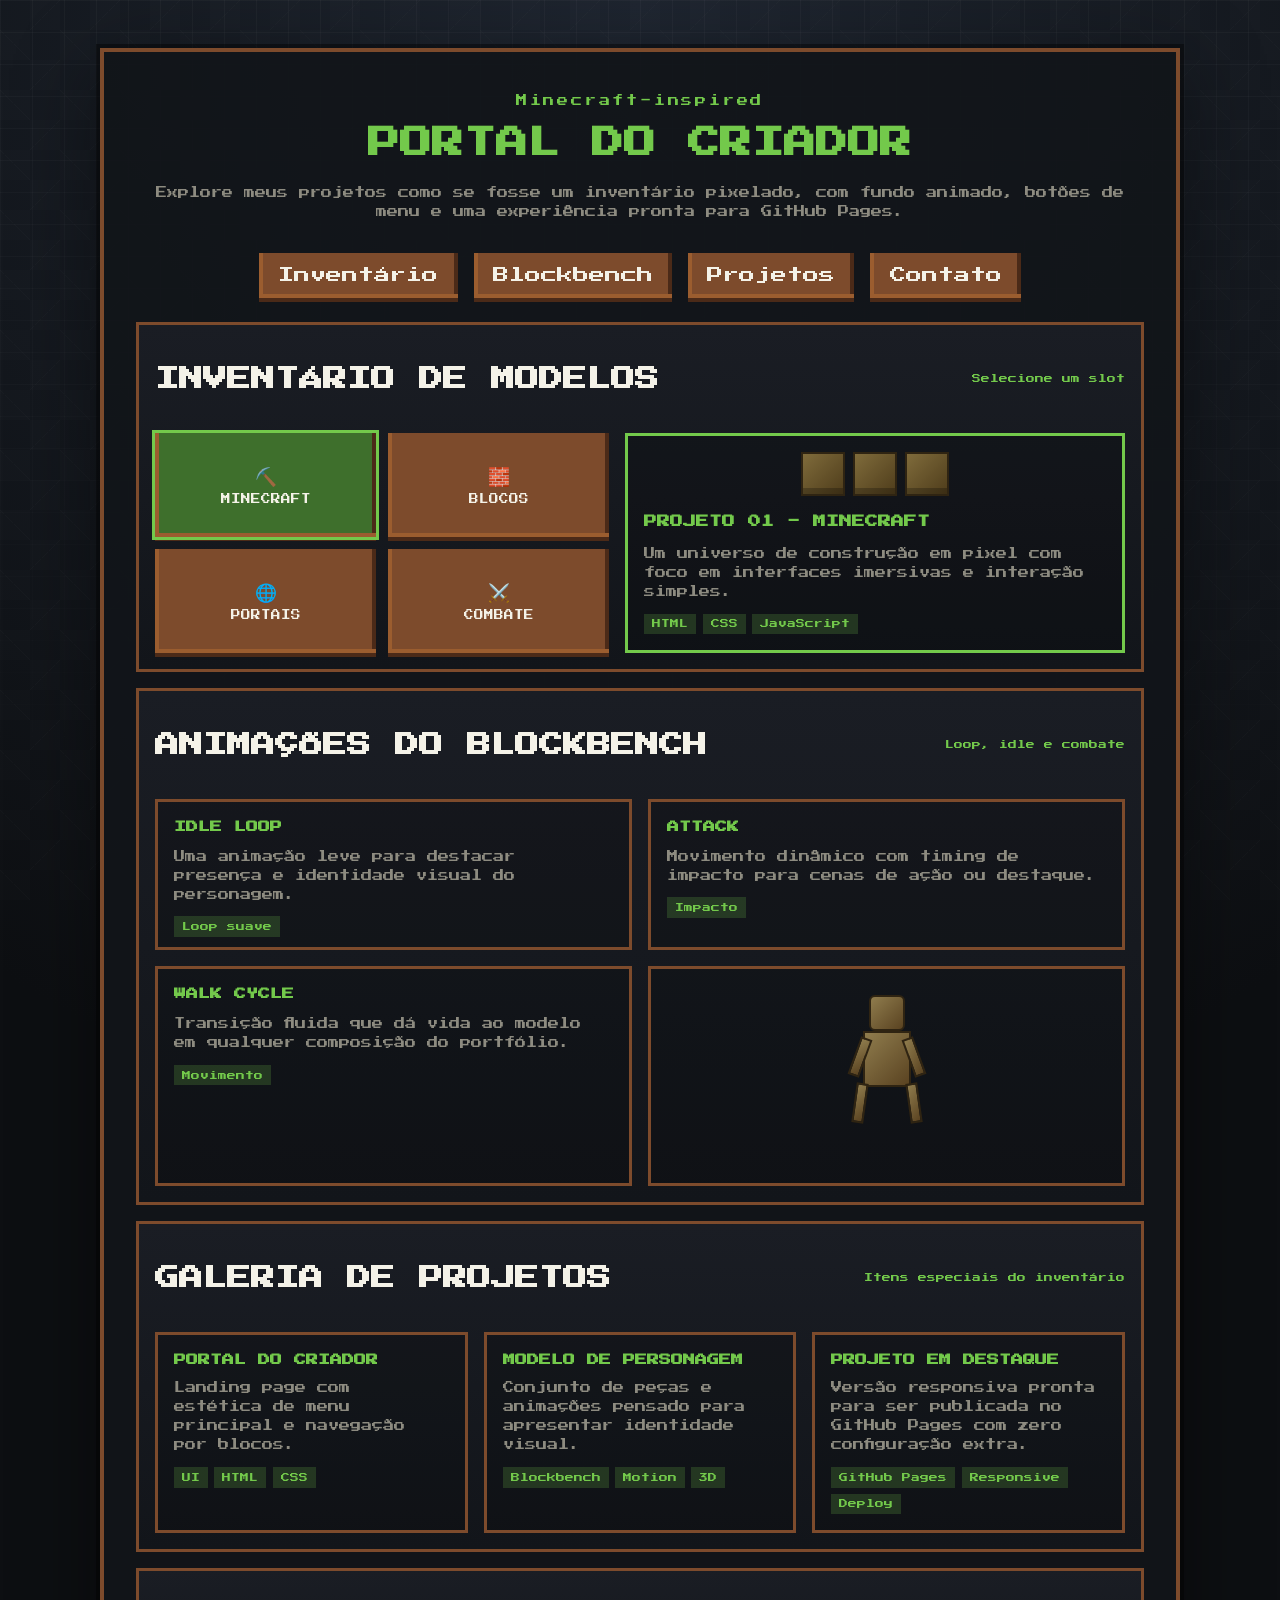
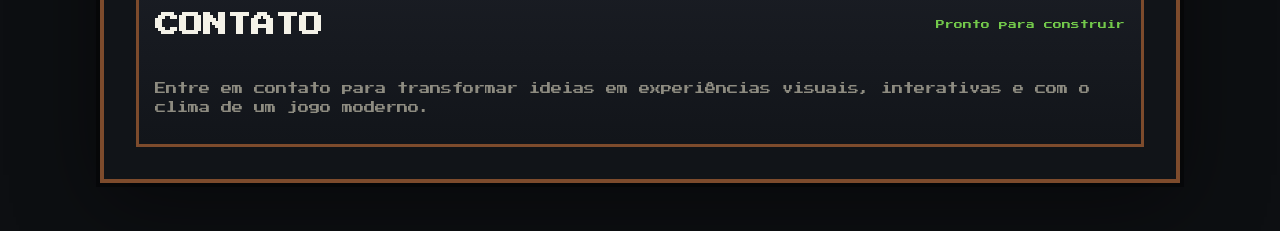
<file: index.html>
<!DOCTYPE html>
<html lang="pt-BR">
  <head>
    <meta charset="UTF-8" />
    <meta name="viewport" content="width=device-width, initial-scale=1.0" />
    <meta name="description" content="Portfólio no estilo Minecraft com inventário, animações e galeria de projetos." />
    <title>Portal do Criador | Portfólio Minecraft</title>
    <link rel="preconnect" href="https://fonts.googleapis.com" />
    <link rel="preconnect" href="https://fonts.gstatic.com" crossorigin />
    <link href="https://fonts.googleapis.com/css2?family=Press+Start+2P&display=swap" rel="stylesheet" />
    <link rel="stylesheet" href="styles.css" />
  </head>
  <body>
    <div id="loading-screen" class="loading-screen" aria-live="polite">
      <div class="loading-card">
        <div class="block-stack" aria-hidden="true">
          <span class="block block-1"></span>
          <span class="block block-2"></span>
          <span class="block block-3"></span>
        </div>
        <h2>Carregando o mundo...</h2>
        <p>Preparando o inventário, as animações e os blocos da sua jornada.</p>
        <div class="loading-bar"><span></span></div>
        <button id="skip-loading" class="pixel-btn small">Entrar agora</button>
      </div>
    </div>

    <div class="background-layer" aria-hidden="true"></div>
    <div class="overlay-grid" aria-hidden="true"></div>

    <main class="menu-shell">
      <header class="main-header">
        <p class="subtitle">Minecraft-inspired</p>
        <h1>Portal do Criador</h1>
        <p class="intro">
          Explore meus projetos como se fosse um inventário pixelado, com fundo animado, botões de menu e uma experiência pronta para GitHub Pages.
        </p>
      </header>

      <nav class="menu-buttons" aria-label="Menu principal">
        <button class="pixel-btn" data-target="inventory">Inventário</button>
        <button class="pixel-btn" data-target="animations">Blockbench</button>
        <button class="pixel-btn" data-target="gallery">Projetos</button>
        <button class="pixel-btn" data-target="contact">Contato</button>
      </nav>

      <section id="inventory" class="panel">
        <div class="panel-title">
          <h2>Inventário de Modelos</h2>
          <span>Selecione um slot</span>
        </div>

        <div class="inventory-layout">
          <div class="inventory-grid">
            <button class="inventory-slot active" data-project="0">
              <span class="slot-icon">⛏️</span>
              <span>MineCraft</span>
            </button>
            <button class="inventory-slot" data-project="1">
              <span class="slot-icon">🧱</span>
              <span>Blocos</span>
            </button>
            <button class="inventory-slot" data-project="2">
              <span class="slot-icon">🌐</span>
              <span>Portais</span>
            </button>
            <button class="inventory-slot" data-project="3">
              <span class="slot-icon">⚔️</span>
              <span>Combate</span>
            </button>
          </div>

          <div class="project-card" id="project-details" data-model="0">
            <div class="project-preview" aria-hidden="true">
              <span class="preview-block block-a"></span>
              <span class="preview-block block-b"></span>
              <span class="preview-block block-c"></span>
            </div>
            <h3 id="project-title">Projeto 01 - MineCraft</h3>
            <p id="project-desc">
              Um universo de construção em pixel com foco em interfaces imersivas e interação simples.
            </p>
            <div class="tech-list" id="project-tech">
              <span>HTML</span><span>CSS</span><span>JavaScript</span>
            </div>
          </div>
        </div>
      </section>

      <section id="animations" class="panel">
        <div class="panel-title">
          <h2>Animações do Blockbench</h2>
          <span>Loop, idle e combate</span>
        </div>

        <div class="animation-grid">
          <article class="animation-card">
            <h3>Idle Loop</h3>
            <p>Uma animação leve para destacar presença e identidade visual do personagem.</p>
            <span class="badge">Loop suave</span>
          </article>
          <article class="animation-card">
            <h3>Attack</h3>
            <p>Movimento dinâmico com timing de impacto para cenas de ação ou destaque.</p>
            <span class="badge">Impacto</span>
          </article>
          <article class="animation-card">
            <h3>Walk Cycle</h3>
            <p>Transição fluida que dá vida ao modelo em qualquer composição do portfólio.</p>
            <span class="badge">Movimento</span>
          </article>
          <div class="preview-card">
            <div class="model-preview" aria-hidden="true">
              <span class="preview-head"></span>
              <span class="preview-body"></span>
              <span class="preview-arm left"></span>
              <span class="preview-arm right"></span>
              <span class="preview-leg left"></span>
              <span class="preview-leg right"></span>
            </div>
          </div>
        </div>
      </section>

      <section id="gallery" class="panel">
        <div class="panel-title">
          <h2>Galeria de Projetos</h2>
          <span>Itens especiais do inventário</span>
        </div>

        <div class="project-gallery">
          <article class="gallery-card">
            <h3>Portal do Criador</h3>
            <p>Landing page com estética de menu principal e navegação por blocos.</p>
            <div class="tech-list">
              <span>UI</span><span>HTML</span><span>CSS</span>
            </div>
          </article>
          <article class="gallery-card">
            <h3>Modelo de Personagem</h3>
            <p>Conjunto de peças e animações pensado para apresentar identidade visual.</p>
            <div class="tech-list">
              <span>Blockbench</span><span>Motion</span><span>3D</span>
            </div>
          </article>
          <article class="gallery-card">
            <h3>Projeto em Destaque</h3>
            <p>Versão responsiva pronta para ser publicada no GitHub Pages com zero configuração extra.</p>
            <div class="tech-list">
              <span>GitHub Pages</span><span>Responsive</span><span>Deploy</span>
            </div>
          </article>
        </div>
      </section>

      <section id="contact" class="panel compact">
        <div class="panel-title">
          <h2>Contato</h2>
          <span>Pronto para construir</span>
        </div>
        <p>
          Entre em contato para transformar ideias em experiências visuais, interativas e com o clima de um jogo moderno.
        </p>
      </section>
    </main>

    <script src="script.js"></script>
  </body>
</html>
</file>
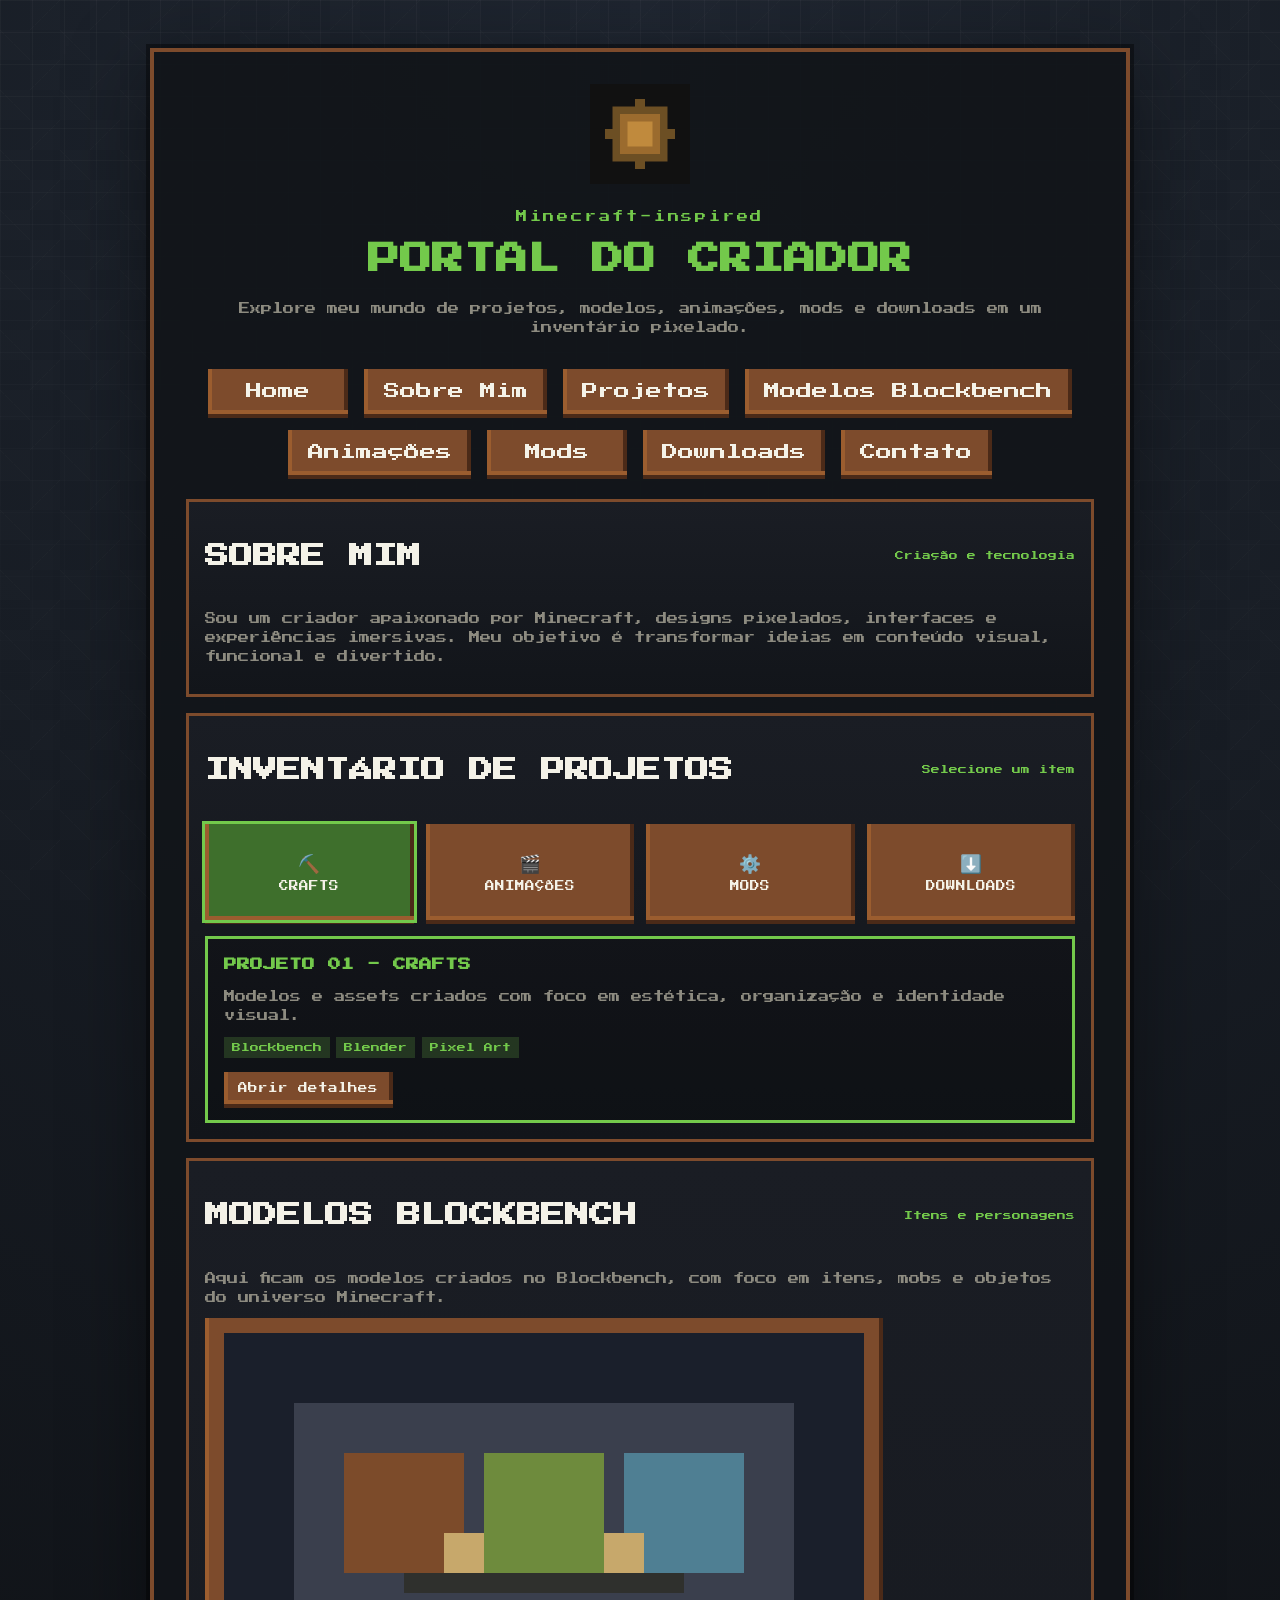
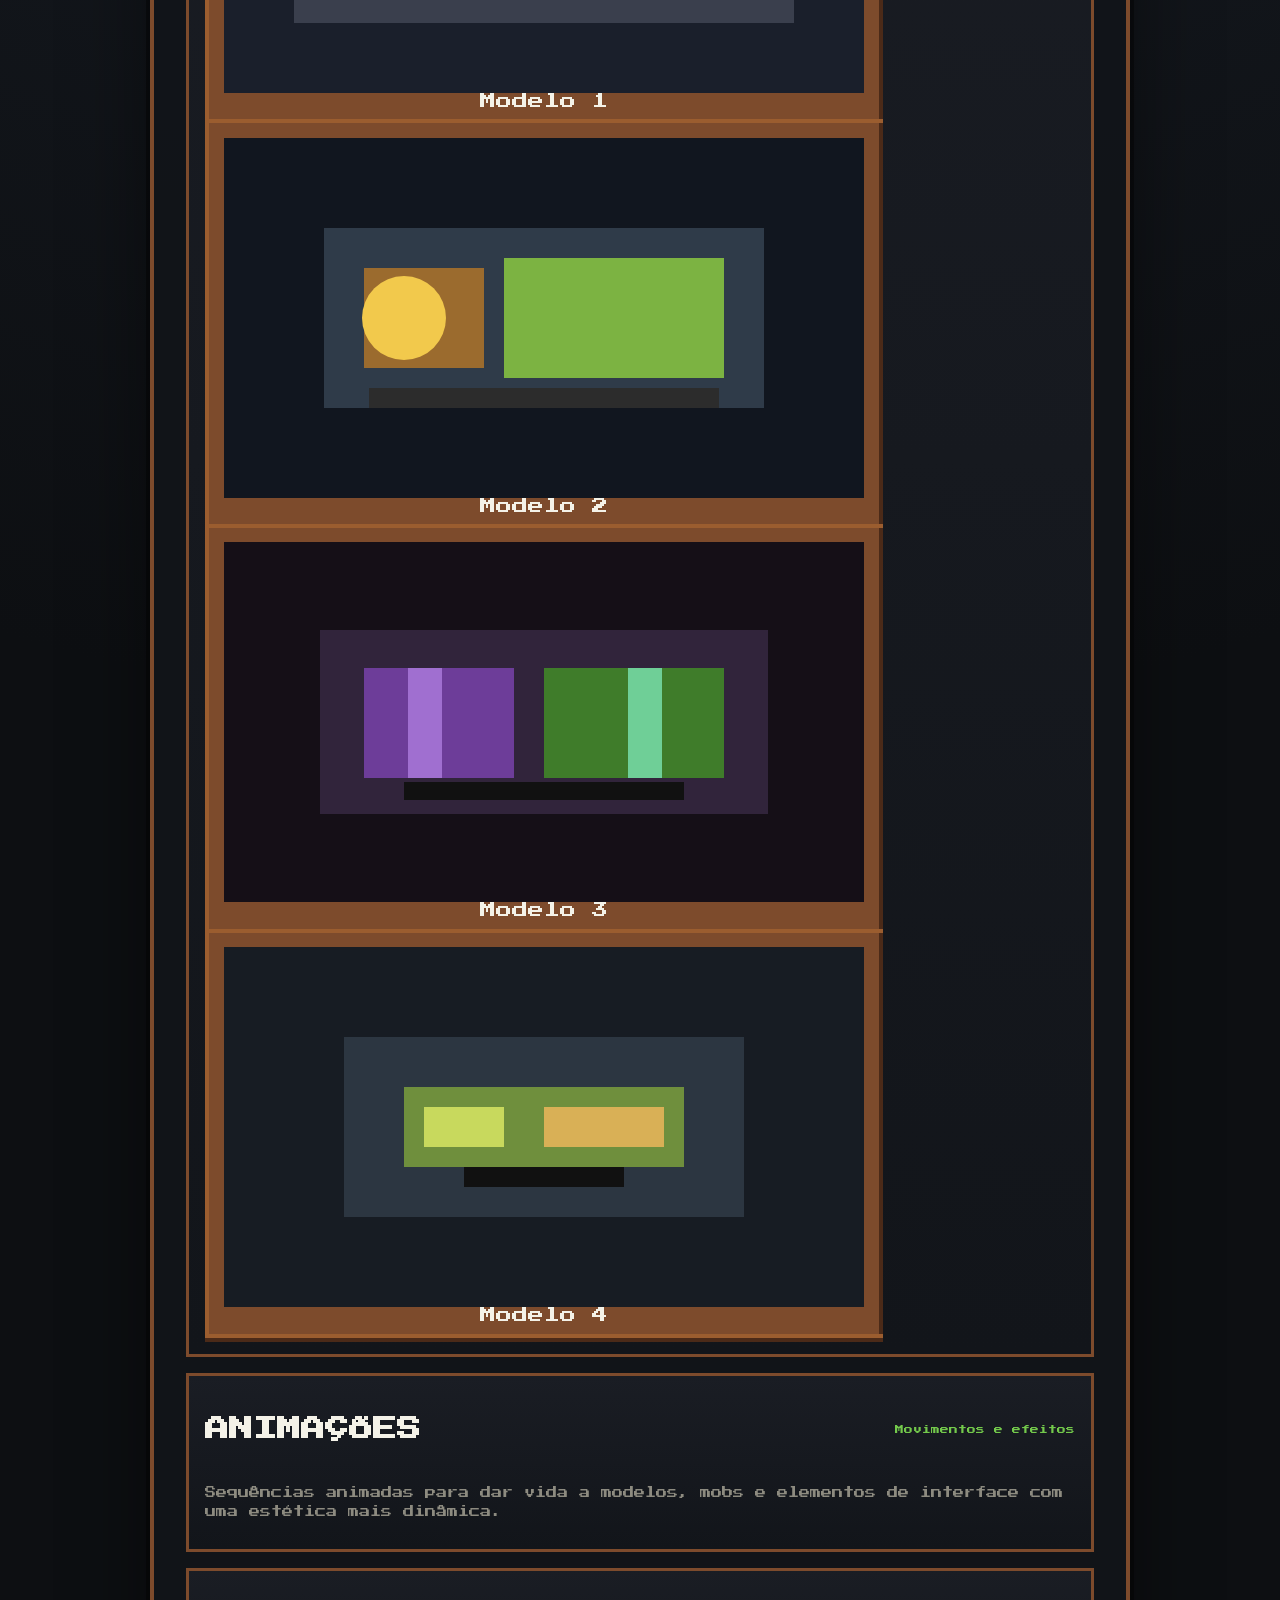
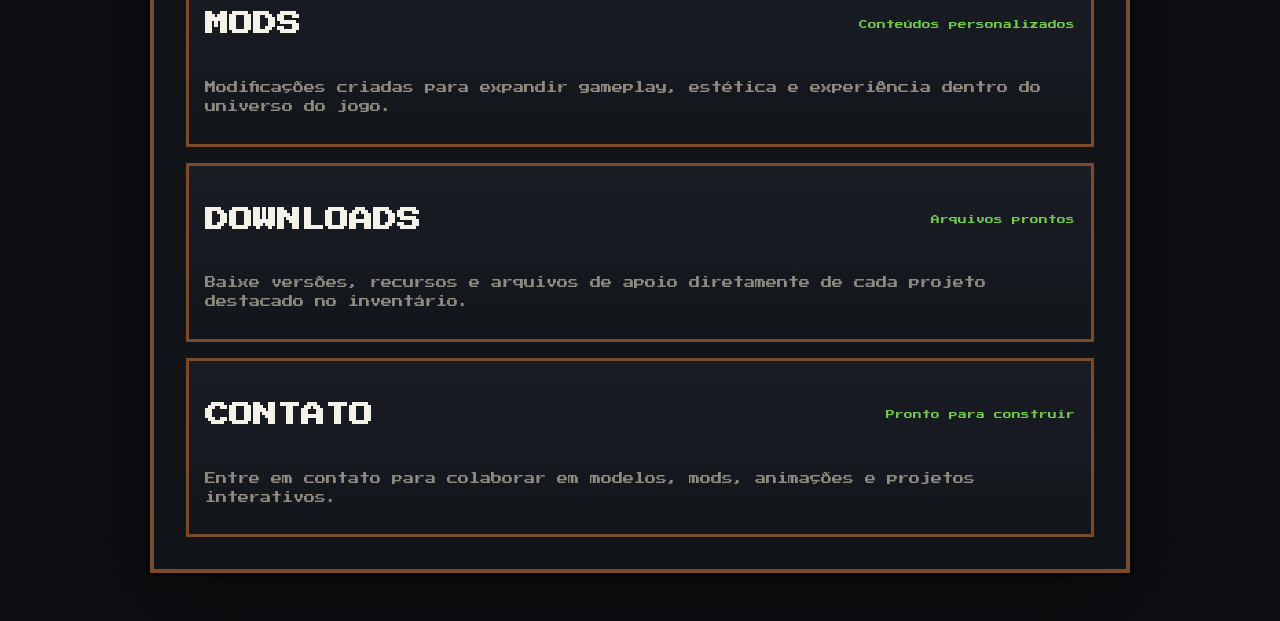
<file: minecraft-portfolio/index.html>
<!DOCTYPE html>
<html lang="pt-BR">
  <head>
    <meta charset="UTF-8" />
    <meta name="viewport" content="width=device-width, initial-scale=1.0" />
    <title>Minecraft Style Portfolio</title>
    <link rel="preconnect" href="https://fonts.googleapis.com" />
    <link rel="preconnect" href="https://fonts.gstatic.com" crossorigin />
    <link
      href="https://fonts.googleapis.com/css2?family=Press+Start+2P&display=swap"
      rel="stylesheet"
    />
    <link rel="stylesheet" href="style.css" />
  </head>
  <body>
    <div id="loading-screen" class="loading-screen" aria-live="polite">
      <div class="loading-card">
        <div class="block-stack" aria-hidden="true">
          <span class="block block-1"></span>
          <span class="block block-2"></span>
          <span class="block block-3"></span>
        </div>
        <h2>Carregando o mundo...</h2>
        <p>Preparando o inventário e os blocos da sua jornada.</p>
        <div class="loading-bar"><span></span></div>
        <button id="skip-loading" class="pixel-btn small">Entrar agora</button>
      </div>
    </div>

    <div class="background-layer"></div>
    <div class="overlay-grid"></div>

    <main class="menu-shell">
      <header class="main-header" id="home">
        <img class="logo" src="assets/textures/logo.svg" alt="Logo do portfólio" />
        <p class="subtitle">Minecraft-inspired</p>
        <h1>Portal do Criador</h1>
        <p class="intro">
          Explore meu mundo de projetos, modelos, animações, mods e downloads em um inventário pixelado.
        </p>
      </header>

      <nav class="menu-buttons" aria-label="Menu principal">
        <button class="pixel-btn" data-target="home">Home</button>
        <button class="pixel-btn" data-target="about">Sobre Mim</button>
        <button class="pixel-btn" data-target="projects">Projetos</button>
        <button class="pixel-btn" data-target="blockbench">Modelos Blockbench</button>
        <button class="pixel-btn" data-target="animations">Animações</button>
        <button class="pixel-btn" data-target="mods">Mods</button>
        <button class="pixel-btn" data-target="downloads">Downloads</button>
        <button class="pixel-btn" data-target="contact">Contato</button>
      </nav>

      <section id="about" class="panel compact">
        <div class="panel-title">
          <h2>Sobre Mim</h2>
          <span>Criação e tecnologia</span>
        </div>
        <p>
          Sou um criador apaixonado por Minecraft, designs pixelados, interfaces e experiências imersivas. Meu objetivo é transformar ideias em conteúdo visual, funcional e divertido.
        </p>
      </section>

      <section id="projects" class="panel">
        <div class="panel-title">
          <h2>Inventário de Projetos</h2>
          <span>Selecione um item</span>
        </div>

        <div class="inventory-grid">
          <button class="inventory-slot active" data-project="0">
            <span class="slot-icon">⛏️</span>
            <span>Crafts</span>
          </button>
          <button class="inventory-slot" data-project="1">
            <span class="slot-icon">🎬</span>
            <span>Animações</span>
          </button>
          <button class="inventory-slot" data-project="2">
            <span class="slot-icon">⚙️</span>
            <span>Mods</span>
          </button>
          <button class="inventory-slot" data-project="3">
            <span class="slot-icon">⬇️</span>
            <span>Downloads</span>
          </button>
        </div>

        <div class="project-card" id="project-details">
          <h3 id="project-title">Projeto 01 - Crafts</h3>
          <p id="project-desc">
            Modelos e assets criados com foco em estética, organização e identidade visual.
          </p>
          <div class="tech-list" id="project-tech">
            <span>Blockbench</span><span>Blender</span><span>Pixel Art</span>
          </div>
          <div class="project-actions">
            <button class="pixel-btn small open-project">Abrir detalhes</button>
          </div>
        </div>
      </section>

      <section id="blockbench" class="panel compact">
        <div class="panel-title">
          <h2>Modelos Blockbench</h2>
          <span>Itens e personagens</span>
        </div>
        <p>
          Aqui ficam os modelos criados no Blockbench, com foco em itens, mobs e objetos do universo Minecraft.
        </p>
        <div id="models-gallery" class="models-gallery">
          <!-- Galeria de modelos carregada dinamicamente a partir de assets/textures/models.json -->
          <p class="muted">Nenhum modelo encontrado. Envie GIFs/imagens para <code>minecraft-portfolio/assets/textures</code> ou atualize <code>models.json</code>.</p>
        </div>
      </section>

      <section id="animations" class="panel compact">
        <div class="panel-title">
          <h2>Animações</h2>
          <span>Movimentos e efeitos</span>
        </div>
        <p>
          Sequências animadas para dar vida a modelos, mobs e elementos de interface com uma estética mais dinâmica.
        </p>
      </section>

      <section id="mods" class="panel compact">
        <div class="panel-title">
          <h2>Mods</h2>
          <span>Conteúdos personalizados</span>
        </div>
        <p>
          Modificações criadas para expandir gameplay, estética e experiência dentro do universo do jogo.
        </p>
      </section>

      <section id="downloads" class="panel compact">
        <div class="panel-title">
          <h2>Downloads</h2>
          <span>Arquivos prontos</span>
        </div>
        <p>
          Baixe versões, recursos e arquivos de apoio diretamente de cada projeto destacado no inventário.
        </p>
      </section>

      <section id="contact" class="panel compact">
        <div class="panel-title">
          <h2>Contato</h2>
          <span>Pronto para construir</span>
        </div>
        <p>
          Entre em contato para colaborar em modelos, mods, animações e projetos interativos.
        </p>
      </section>
    </main>

    <div id="project-modal" class="modal hidden" aria-hidden="true">
      <div class="modal-card">
        <button id="close-modal" class="modal-close" aria-label="Fechar">×</button>
        <div class="modal-content">
          <img id="modal-image" src="assets/textures/project-craft.svg" alt="Imagem do projeto" />
          <div>
            <h3 id="modal-title">Projeto</h3>
            <p id="modal-desc"></p>
            <div id="modal-tech" class="tech-list"></div>
            <div class="project-actions">
              <a id="modal-download" class="pixel-btn small" href="#" download>Baixar</a>
            </div>
          </div>
        </div>
      </div>
    </div>

    <script src="script.js"></script>
  </body>
</html>
</file>
<file: styles.css>
:root {
  --bg: #0d0f12;
  --panel: #1a1d24;
  --panel-2: #12151a;
  --accent: #73c94b;
  --accent-2: #7d4b2c;
  --text: #f4f2e8;
  --muted: #8d8b80;
}

* {
  box-sizing: border-box;
}

html {
  scroll-behavior: smooth;
}

body {
  margin: 0;
  min-height: 100vh;
  font-family: 'Press Start 2P', cursive;
  color: var(--text);
  background: radial-gradient(circle at top, #1e2530 0%, var(--bg) 60%);
  overflow-x: hidden;
  position: relative;
}

.background-layer,
.overlay-grid {
  position: fixed;
  inset: 0;
  pointer-events: none;
}

.background-layer {
  background-image:
    linear-gradient(45deg, rgba(255,255,255,0.05) 25%, transparent 25%),
    linear-gradient(-45deg, rgba(255,255,255,0.05) 25%, transparent 25%),
    linear-gradient(45deg, transparent 75%, rgba(255,255,255,0.05) 75%),
    linear-gradient(-45deg, transparent 75%, rgba(255,255,255,0.05) 75%);
  background-size: 60px 60px;
  background-position: 0 0, 0 30px, 30px -30px, -30px 0;
  animation: drift 20s linear infinite;
  opacity: 0.3;
}

.overlay-grid {
  background-image: linear-gradient(rgba(255,255,255,0.03) 1px, transparent 1px),
    linear-gradient(90deg, rgba(255,255,255,0.03) 1px, transparent 1px);
  background-size: 32px 32px;
  mask-image: linear-gradient(to bottom, black, transparent);
}

.loading-screen {
  position: fixed;
  inset: 0;
  z-index: 1000;
  display: flex;
  align-items: center;
  justify-content: center;
  background: radial-gradient(circle at top, #1e2530 0%, var(--bg) 65%);
  transition: opacity 0.4s ease, visibility 0.4s ease;
}

.loading-screen.hidden {
  opacity: 0;
  visibility: hidden;
  pointer-events: none;
}

.loading-card {
  width: min(90vw, 380px);
  padding: 1.2rem;
  text-align: center;
  border: 4px solid var(--accent-2);
  background: rgba(18, 21, 26, 0.95);
  box-shadow: 0 0 0 4px rgba(0,0,0,0.35);
}

.loading-card h2 {
  font-size: 0.8rem;
  margin: 0 0 0.6rem;
  color: var(--accent);
}

.loading-card p {
  margin: 0 0 1rem;
  font-size: 0.55rem;
  line-height: 1.6;
  color: var(--muted);
}

.block-stack {
  display: flex;
  justify-content: center;
  gap: 0.35rem;
  margin-bottom: 1rem;
}

.block {
  display: inline-block;
  width: 26px;
  height: 26px;
  background: linear-gradient(135deg, #7f6b3b, #4f3d1b);
  border: 2px solid #2f2412;
  box-shadow: inset 0 -4px 0 rgba(0,0,0,0.25);
  animation: blockBounce 0.8s infinite ease-in-out;
}

.block-2 {
  animation-delay: 0.15s;
}

.block-3 {
  animation-delay: 0.3s;
}

.loading-bar {
  width: 100%;
  height: 14px;
  border: 2px solid var(--accent-2);
  background: #1f241b;
  overflow: hidden;
  margin-bottom: 1rem;
}

.loading-bar span {
  display: block;
  width: 60%;
  height: 100%;
  background: linear-gradient(90deg, var(--accent), #c2ff8a);
  animation: loadBar 1.2s infinite ease-in-out;
}

.pixel-btn.small {
  padding: 0.7rem 0.9rem;
  min-width: 120px;
  font-size: 0.6rem;
}

.menu-shell {
  position: relative;
  z-index: 1;
  max-width: 1080px;
  margin: 3rem auto;
  padding: 2rem;
  border: 4px solid var(--accent-2);
  background: rgba(18, 21, 26, 0.92);
  box-shadow: 0 0 0 4px rgba(0,0,0,0.4), 0 20px 80px rgba(0,0,0,0.45);
}

.main-header {
  text-align: center;
  margin-bottom: 2rem;
}

.subtitle {
  color: var(--accent);
  font-size: 0.7rem;
  letter-spacing: 0.25em;
  margin-bottom: 0.8rem;
}

h1,
h2,
h3 {
  text-transform: uppercase;
  line-height: 1.5;
}

h1 {
  font-size: clamp(1.3rem, 2.5vw, 2rem);
  margin: 0 0 1rem;
  color: var(--accent);
}

.intro,
.panel p {
  font-size: 0.7rem;
  line-height: 1.7;
  color: var(--muted);
}

.menu-buttons {
  display: flex;
  flex-wrap: wrap;
  justify-content: center;
  gap: 1rem;
  margin-bottom: 1.5rem;
}

.pixel-btn,
.inventory-slot {
  border: 0;
  font: inherit;
  cursor: pointer;
  color: var(--text);
  background: var(--accent-2);
  box-shadow: 0 4px 0 #4b2a18, 0 -4px 0 #9b5d2f inset, 4px 0 0 #9b5d2f inset, -4px 0 0 #4b2a18 inset;
  position: relative;
  image-rendering: pixelated;
}

.pixel-btn {
  padding: 0.9rem 1.2rem;
  min-width: 140px;
  transition: transform 0.2s ease, filter 0.2s ease;
}

.pixel-btn:hover,
.inventory-slot:hover {
  transform: translateY(2px);
  filter: brightness(1.08);
}

.pixel-btn:active,
.inventory-slot:active {
  transform: translateY(4px);
}

.panel {
  margin-top: 1rem;
  padding: 1rem;
  background: linear-gradient(180deg, var(--panel) 0%, var(--panel-2) 100%);
  border: 3px solid var(--accent-2);
}

.panel.compact {
  margin-top: 1rem;
}

.panel-title {
  display: flex;
  justify-content: space-between;
  align-items: center;
  gap: 1rem;
  margin-bottom: 1rem;
}

.panel-title span {
  font-size: 0.55rem;
  color: var(--accent);
}

.inventory-layout {
  display: grid;
  gap: 1rem;
  grid-template-columns: minmax(250px, 1fr) minmax(280px, 1.1fr);
}

.inventory-grid {
  display: grid;
  grid-template-columns: repeat(2, minmax(90px, 1fr));
  gap: 0.75rem;
}

.inventory-slot {
  display: flex;
  flex-direction: column;
  align-items: center;
  justify-content: center;
  gap: 0.4rem;
  min-height: 96px;
  padding: 0.7rem;
  font-size: 0.6rem;
  text-transform: uppercase;
}

.inventory-slot.active {
  outline: 3px solid var(--accent);
  background: #3e6f2c;
}

.slot-icon {
  font-size: 1.1rem;
}

.project-card {
  padding: 1rem;
  border: 3px solid var(--accent);
  background: rgba(0, 0, 0, 0.2);
}

.project-preview {
  display: flex;
  align-items: center;
  justify-content: center;
  gap: 0.5rem;
  margin-bottom: 1rem;
}

.preview-block {
  display: inline-block;
  width: 44px;
  height: 44px;
  background: linear-gradient(135deg, #7f6b3b, #4f3d1b);
  border: 2px solid #2f2412;
  box-shadow: inset 0 -6px 0 rgba(0,0,0,0.25);
  animation: bob 1.2s infinite ease-in-out;
}

.preview-block.block-b {
  animation-delay: 0.2s;
}

.preview-block.block-c {
  animation-delay: 0.4s;
}

.project-card h3 {
  margin: 0 0 0.8rem;
  color: var(--accent);
  font-size: 0.8rem;
}

.tech-list {
  display: flex;
  flex-wrap: wrap;
  gap: 0.4rem;
  margin-top: 0.8rem;
}

.tech-list span,
.badge {
  padding: 0.35rem 0.5rem;
  background: rgba(115, 201, 75, 0.2);
  color: var(--accent);
  font-size: 0.55rem;
}

.animation-grid {
  display: grid;
  gap: 1rem;
  grid-template-columns: repeat(2, minmax(0, 1fr));
}

.animation-card,
.preview-card,
.gallery-card {
  padding: 1rem;
  border: 3px solid var(--accent-2);
  background: rgba(0,0,0,0.18);
}

.animation-card h3,
.gallery-card h3 {
  margin: 0 0 0.6rem;
  color: var(--accent);
  font-size: 0.75rem;
}

.preview-card {
  display: flex;
  align-items: center;
  justify-content: center;
  min-height: 220px;
}

.model-preview {
  position: relative;
  width: 130px;
  height: 170px;
  animation: sway 1.6s infinite ease-in-out;
}

.preview-head,
.preview-body,
.preview-arm,
.preview-leg {
  position: absolute;
  display: block;
  background: linear-gradient(135deg, #8f7c4d, #5a4321);
  border: 2px solid #2f2412;
}

.preview-head {
  width: 36px;
  height: 36px;
  top: 4px;
  left: 47px;
  border-radius: 6px;
}

.preview-body {
  width: 48px;
  height: 56px;
  top: 40px;
  left: 41px;
}

.preview-arm,
.preview-leg {
  width: 12px;
  height: 40px;
  top: 46px;
}

.preview-arm.left,
.preview-leg.left {
  left: 32px;
}

.preview-arm.right,
.preview-leg.right {
  left: 86px;
}

.preview-arm.left {
  transform: rotate(20deg);
}

.preview-arm.right {
  transform: rotate(-20deg);
}

.preview-leg.left {
  top: 92px;
  transform: rotate(8deg);
}

.preview-leg.right {
  top: 92px;
  transform: rotate(-8deg);
}

.project-gallery {
  display: grid;
  gap: 1rem;
  grid-template-columns: repeat(3, minmax(0, 1fr));
}

.gallery-card p {
  margin: 0.6rem 0 0;
}

@keyframes drift {
  from { background-position: 0 0, 0 30px, 30px -30px, -30px 0; }
  to { background-position: 120px 120px, 120px 150px, 150px 90px, 90px 120px; }
}

@keyframes loadBar {
  0% { transform: translateX(-100%); }
  100% { transform: translateX(240%); }
}

@keyframes blockBounce {
  0%, 80%, 100% { transform: translateY(0); }
  40% { transform: translateY(-8px); }
}

@keyframes bob {
  0%, 100% { transform: translateY(0); }
  50% { transform: translateY(-6px); }
}

@keyframes sway {
  0%, 100% { transform: rotate(-2deg); }
  50% { transform: rotate(2deg); }
}

@media (max-width: 900px) {
  .inventory-layout {
    grid-template-columns: 1fr;
  }

  .project-gallery,
  .animation-grid {
    grid-template-columns: 1fr;
  }
}

@media (max-width: 760px) {
  .menu-shell {
    margin: 1rem;
    padding: 1rem;
  }

  .menu-buttons {
    flex-direction: column;
  }

  .pixel-btn {
    width: 100%;
  }

  .panel-title {
    flex-direction: column;
    align-items: flex-start;
  }
}
</file>
<file: minecraft-portfolio/style.css>
:root {
  --bg: #0d0f12;
  --panel: #1a1d24;
  --panel-2: #12151a;
  --accent: #73c94b;
  --accent-2: #7d4b2c;
  --text: #f4f2e8;
  --muted: #8d8b80;
}

* {
  box-sizing: border-box;
}

body {
  margin: 0;
  min-height: 100vh;
  font-family: 'Press Start 2P', cursive;
  color: var(--text);
  background: radial-gradient(circle at top, #1e2530 0%, var(--bg) 60%);
  overflow-x: hidden;
  position: relative;
}

.background-layer,
.overlay-grid {
  position: fixed;
  inset: 0;
  pointer-events: none;
}

.background-layer {
  background-image:
    linear-gradient(45deg, rgba(255,255,255,0.05) 25%, transparent 25%),
    linear-gradient(-45deg, rgba(255,255,255,0.05) 25%, transparent 25%),
    linear-gradient(45deg, transparent 75%, rgba(255,255,255,0.05) 75%),
    linear-gradient(-45deg, transparent 75%, rgba(255,255,255,0.05) 75%);
  background-size: 60px 60px;
  background-position: 0 0, 0 30px, 30px -30px, -30px 0;
  animation: drift 20s linear infinite;
  opacity: 0.3;
}

.overlay-grid {
  background-image: linear-gradient(rgba(255,255,255,0.03) 1px, transparent 1px),
    linear-gradient(90deg, rgba(255,255,255,0.03) 1px, transparent 1px);
  background-size: 32px 32px;
  mask-image: linear-gradient(to bottom, black, transparent);
}

.loading-screen {
  position: fixed;
  inset: 0;
  z-index: 1000;
  display: flex;
  align-items: center;
  justify-content: center;
  background: radial-gradient(circle at top, #1e2530 0%, var(--bg) 65%);
  transition: opacity 0.4s ease, visibility 0.4s ease;
}

.loading-screen.hidden {
  opacity: 0;
  visibility: hidden;
  pointer-events: none;
}

.loading-card {
  width: min(90vw, 360px);
  padding: 1.2rem;
  text-align: center;
  border: 4px solid var(--accent-2);
  background: rgba(18, 21, 26, 0.95);
  box-shadow: 0 0 0 4px rgba(0,0,0,0.35);
}

.loading-card h2 {
  font-size: 0.8rem;
  margin: 0 0 0.6rem;
  color: var(--accent);
}

.loading-card p {
  margin: 0 0 1rem;
  font-size: 0.55rem;
  line-height: 1.6;
  color: var(--muted);
}

.block-stack {
  display: flex;
  justify-content: center;
  gap: 0.35rem;
  margin-bottom: 1rem;
}

.block {
  display: inline-block;
  width: 26px;
  height: 26px;
  background: linear-gradient(135deg, #7f6b3b, #4f3d1b);
  border: 2px solid #2f2412;
  box-shadow: inset 0 -4px 0 rgba(0,0,0,0.25);
  animation: blockBounce 0.8s infinite ease-in-out;
}

.block-2 { animation-delay: 0.15s; }
.block-3 { animation-delay: 0.3s; }

.loading-bar {
  width: 100%;
  height: 14px;
  border: 2px solid var(--accent-2);
  background: #1f241b;
  overflow: hidden;
  margin-bottom: 1rem;
}

.loading-bar span {
  display: block;
  width: 60%;
  height: 100%;
  background: linear-gradient(90deg, var(--accent), #c2ff8a);
  animation: loadBar 1.2s infinite ease-in-out;
}

.pixel-btn,
.inventory-slot {
  border: 0;
  font: inherit;
  cursor: pointer;
  color: var(--text);
  background: var(--accent-2);
  box-shadow: 0 4px 0 #4b2a18, 0 -4px 0 #9b5d2f inset, 4px 0 0 #9b5d2f inset, -4px 0 0 #4b2a18 inset;
  position: relative;
  image-rendering: pixelated;
  text-decoration: none;
}

.pixel-btn {
  padding: 0.9rem 1.2rem;
  min-width: 140px;
  transition: transform 0.2s ease, filter 0.2s ease;
}

.pixel-btn.small {
  padding: 0.7rem 0.9rem;
  min-width: 120px;
  font-size: 0.6rem;
}

.pixel-btn:hover,
.inventory-slot:hover {
  transform: translateY(2px);
  filter: brightness(1.08);
}

.pixel-btn:active,
.inventory-slot:active {
  transform: translateY(4px);
}

.menu-shell {
  position: relative;
  z-index: 1;
  max-width: 980px;
  margin: 3rem auto;
  padding: 2rem;
  border: 4px solid var(--accent-2);
  background: rgba(18, 21, 26, 0.92);
  box-shadow: 0 0 0 4px rgba(0,0,0,0.4), 0 20px 80px rgba(0,0,0,0.45);
}

.logo {
  width: 100px;
  height: 100px;
  margin-bottom: 1rem;
  image-rendering: pixelated;
}

.main-header {
  text-align: center;
  margin-bottom: 2rem;
}

.subtitle {
  color: var(--accent);
  font-size: 0.7rem;
  letter-spacing: 0.25em;
  margin-bottom: 0.8rem;
}

h1,
h2,
h3 {
  text-transform: uppercase;
  line-height: 1.5;
}

h1 {
  font-size: clamp(1.3rem, 2.5vw, 2rem);
  margin: 0 0 1rem;
  color: var(--accent);
}

.intro,
.panel p {
  font-size: 0.7rem;
  line-height: 1.7;
  color: var(--muted);
}

.menu-buttons {
  display: flex;
  flex-wrap: wrap;
  justify-content: center;
  gap: 1rem;
  margin-bottom: 1.5rem;
}

.panel {
  margin-top: 1rem;
  padding: 1rem;
  background: linear-gradient(180deg, var(--panel) 0%, var(--panel-2) 100%);
  border: 3px solid var(--accent-2);
}

.panel.compact { margin-top: 1rem; }

.panel-title {
  display: flex;
  justify-content: space-between;
  align-items: center;
  gap: 1rem;
  margin-bottom: 1rem;
}

.panel-title span {
  font-size: 0.55rem;
  color: var(--accent);
}

.inventory-grid {
  display: grid;
  grid-template-columns: repeat(4, minmax(90px, 1fr));
  gap: 0.75rem;
  margin-bottom: 1rem;
}

.inventory-slot {
  display: flex;
  flex-direction: column;
  align-items: center;
  justify-content: center;
  gap: 0.4rem;
  min-height: 96px;
  padding: 0.7rem;
  font-size: 0.6rem;
  text-transform: uppercase;
}

.inventory-slot.active {
  outline: 3px solid var(--accent);
  background: #3e6f2c;
}

.slot-icon { font-size: 1.1rem; }

.project-card {
  padding: 1rem;
  border: 3px solid var(--accent);
  background: rgba(0, 0, 0, 0.2);
}

.project-card h3 {
  margin: 0 0 0.8rem;
  color: var(--accent);
  font-size: 0.8rem;
}

.project-actions {
  margin-top: 0.9rem;
}

.tech-list {
  display: flex;
  flex-wrap: wrap;
  gap: 0.4rem;
  margin-top: 0.8rem;
}

.tech-list span {
  padding: 0.35rem 0.5rem;
  background: rgba(115, 201, 75, 0.2);
  color: var(--accent);
  font-size: 0.55rem;
}

.modal {
  position: fixed;
  inset: 0;
  z-index: 1100;
  display: flex;
  align-items: center;
  justify-content: center;
  padding: 1rem;
  background: rgba(0,0,0,0.72);
}

.modal.hidden {
  display: none;
}

.modal-card {
  position: relative;
  width: min(900px, 100%);
  padding: 1rem;
  border: 4px solid var(--accent-2);
  background: var(--panel-2);
  box-shadow: 0 0 0 4px rgba(0,0,0,0.35);
}

.modal-close {
  position: absolute;
  top: 0.6rem;
  right: 0.6rem;
  border: 0;
  background: transparent;
  color: var(--text);
  font-size: 1.2rem;
  cursor: pointer;
}

.modal-content {
  display: grid;
  grid-template-columns: 1.1fr 0.9fr;
  gap: 1rem;
  align-items: start;
}

.modal-content img {
  width: 100%;
  border: 3px solid var(--accent-2);
  image-rendering: pixelated;
}

.modal-content h3 {
  margin-top: 0;
  color: var(--accent);
}

@keyframes drift {
  from { background-position: 0 0, 0 30px, 30px -30px, -30px 0; }
  to { background-position: 120px 120px, 120px 150px, 150px 90px, 90px 120px; }
}

@keyframes loadBar {
  0% { transform: translateX(-100%); }
  100% { transform: translateX(240%); }
}

@keyframes blockBounce {
  0%, 80%, 100% { transform: translateY(0); }
  40% { transform: translateY(-8px); }
}

@media (max-width: 760px) {
  .menu-shell { margin: 1rem; padding: 1rem; }
  .inventory-grid { grid-template-columns: repeat(2, minmax(90px, 1fr)); }
  .panel-title { flex-direction: column; align-items: flex-start; }
  .modal-content { grid-template-columns: 1fr; }
}
</file>
